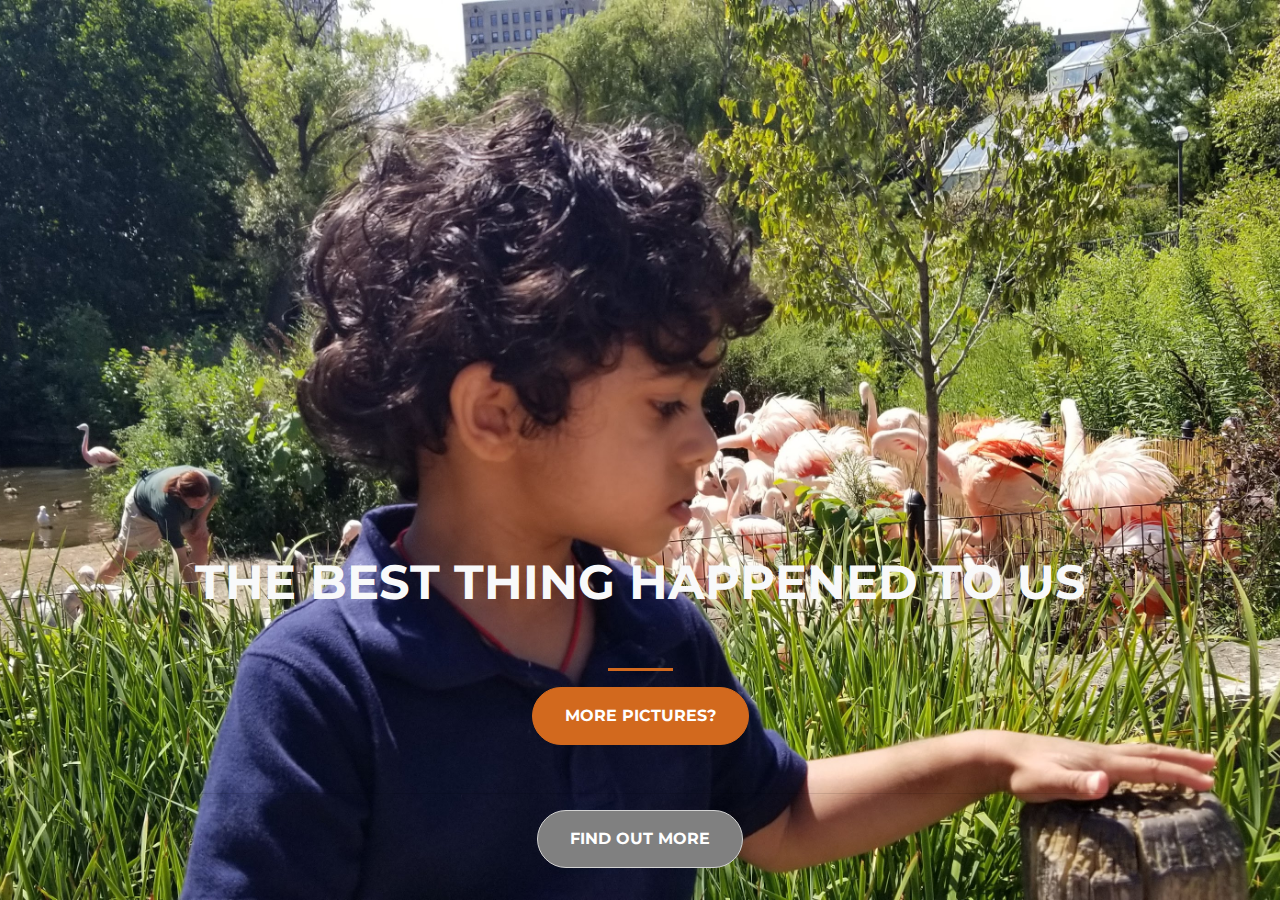
<file: index.html>
<!DOCTYPE html>
<html lang="en">
<head>
    <meta charset="UTF-8">
    <meta name="viewport" content="width=device-width, initial-scale=1.0">
    <title>Bootstrap</title>
    <!-- Required meta tags - increase responsiveness -->
    <meta charset="utf-8">
    <meta name="viewport" content="width=device-width, initial-scale=1, shrink-to-fit=no">
    
    <link href="https://fonts.googleapis.com/css2?family=Montserrat&display=swap" rel="stylesheet">
    <link rel="stylesheet" href="https://stackpath.bootstrapcdn.com/bootstrap/4.5.2/css/bootstrap.min.css" integrity="sha384-JcKb8q3iqJ61gNV9KGb8thSsNjpSL0n8PARn9HuZOnIxN0hoP+VmmDGMN5t9UJ0Z" crossorigin="anonymous">
    <link rel="stylesheet" href="styles.css">
</head>
<body>
    <div class="container d-flex align-items-end h-100">
        <div class="row">
            <header class="text-center col-12">
                <h1 class="text-uppercase"><strong>The Best Thing Happened To Us</strong> </h1>
            </header>
            <div class="buffer col-12"></div>
            <section class="text-center col-12">
                <hr class="hr-border">
                <a href="imageGalary.html">
                    <button class="btn btn-primary btn-xl">More pictures?</button>
                </a> 
                <hr>
                <a href="https://mailchi.mp/4b744e0b5125/abhipics">
                    <button class="btn btn-secondary btn-xl">Find out more</button>
                </a> 
                </section>
        </div>            
    </div>
    <script src="https://code.jquery.com/jquery-3.5.1.slim.min.js" integrity="sha384-DfXdz2htPH0lsSSs5nCTpuj/zy4C+OGpamoFVy38MVBnE+IbbVYUew+OrCXaRkfj" crossorigin="anonymous"></script>
    <script src="https://cdn.jsdelivr.net/npm/popper.js@1.16.1/dist/umd/popper.min.js" integrity="sha384-9/reFTGAW83EW2RDu2S0VKaIzap3H66lZH81PoYlFhbGU+6BZp6G7niu735Sk7lN" crossorigin="anonymous"></script>
    <script src="https://stackpath.bootstrapcdn.com/bootstrap/4.5.2/js/bootstrap.min.js" integrity="sha384-B4gt1jrGC7Jh4AgTPSdUtOBvfO8shuf57BaghqFfPlYxofvL8/KUEfYiJOMMV+rV" crossorigin="anonymous"></script>
</body>
</html>
</file>
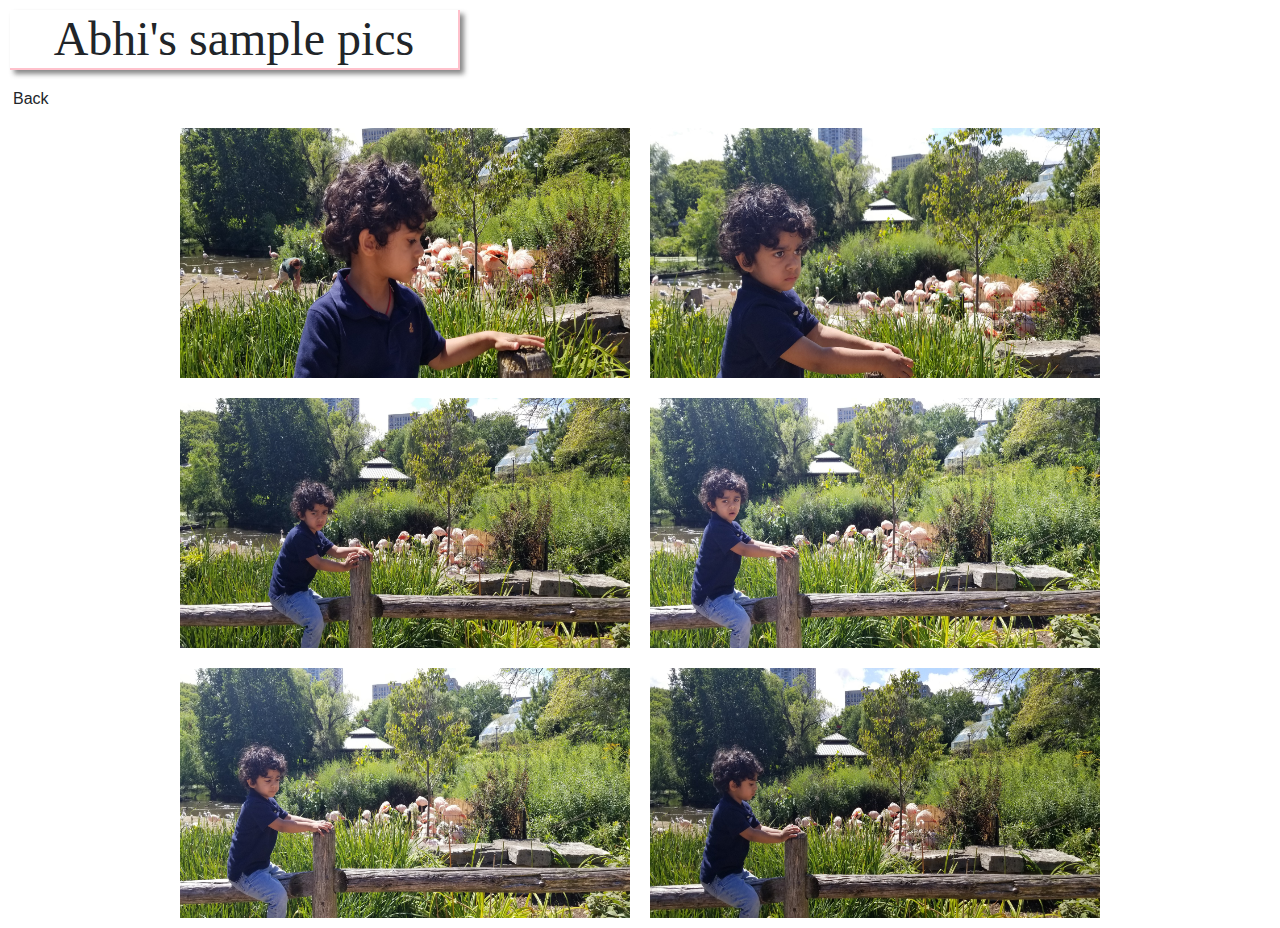
<file: imageGalary.html>
<!DOCTYPE html>
<html lang="en">
<head>
    <meta charset="UTF-8">
    <meta name="viewport" content="width=device-width, initial-scale=1.0">
    <title>ImageGal</title>
    <link href="https://fonts.googleapis.com/css2?family=Montserrat&display=swap" rel="stylesheet">
    <link rel="stylesheet" href="https://stackpath.bootstrapcdn.com/bootstrap/4.5.2/css/bootstrap.min.css" integrity="sha384-JcKb8q3iqJ61gNV9KGb8thSsNjpSL0n8PARn9HuZOnIxN0hoP+VmmDGMN5t9UJ0Z" crossorigin="anonymous">
    <link rel="stylesheet" href="imageStyles.css">
</head>
<body>
    <h1>Abhi's sample pics</h1>
    <a href="index.html">
        <button class="btn btn-pirmary btn-xl">Back</button>
    </a> 
    <div class="container">
        <img src="20200818_135501.jpg" alt="">
        <img src="20200818_135635.jpg" alt="">
        <img src="20200818_135718.jpg" alt="">
        <img src="20200818_135732.jpg" alt="">
        <img src="20200818_135733.jpg" alt="">
        <img src="20200818_135734.jpg" alt="">
    </div>
</body>
</html>
</file>
<file: styles.css>
body,
html {
    width: 100%;
    height: 100%;
    font-family: 'montserrat', sans-serif;

    background: url(20200818_135501.jpg) no-repeat center center fixed; 
    -webkit-background-size: cover;
    -moz-background-size: cover;
    -o-background-size: cover;
    background-size: cover;
}

h1 {
    font-size: 3rem;
    color: #f8f9fa;
}

.hr-border {
    border-color: chocolate;
    border-width: 3px;
    max-width: 65px;
}

.buffer {
    height: 2rem;
}

.btn {
    font-weight: 700;
    border-radius: 300px;
    text-transform: uppercase;
}

.btn-primary {
    background-color: chocolate;
    border-color: chocolate;
}

.btn-primary:hover {
    background-color: coral;
    border-color: coral;
    border-width: 4px;
}

.btn-secondary {
    background-color: gray;
    border-color:lightgray;
}

.btn-secondary:hover {
    background-color: gray;
    border-color: lightgray;
    border-width: 4px;
}

.btn-xl {
    padding: 1rem 2rem;
    margin-bottom: 2rem;
}
</file>
<file: imageStyles.css>
body {
    margin: 0px;
}

.container {
    display: flex;
    flex-wrap: wrap;
    justify-content: center;
}

h1 {
    font-family: fantasy;
    font-size: 3em;
    border-bottom: 2px solid pink;
    border-right: 2px solid pink;
    width: 450px;
    text-align: center;
    box-shadow: 4px 4px 5px #888888;
    margin: 10px

}

img {
    width: 450px;
    height: 250px;
    margin: 10px;
    transition: all 1s;
}

img:hover {
    transform: scale(1.1);
}

.btn-primary {
    background-color: chocolate;
    border-color: chocolate;
}

.btn-primary:hover {
    background-color: coral;
    border-color: coral;
    border-width: 4px;
}
</file>
